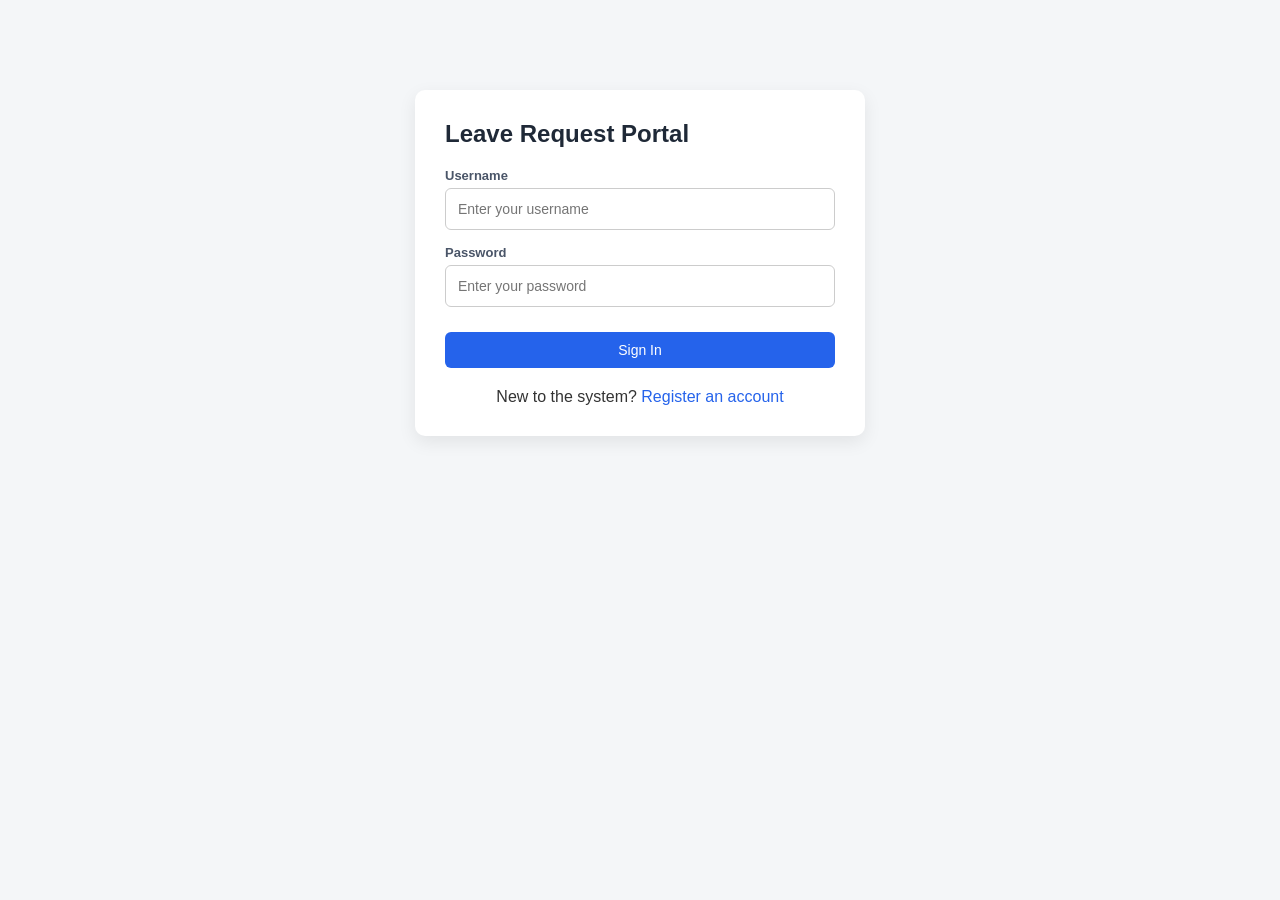
<file: LeaveManagementSystem/src/main/resources/static/index.html>
<!DOCTYPE html>
<html>
<head>
    <title>Employee Dashboard</title>
    <link rel="stylesheet" href="style.css">
</head>
<body>

<div class="container page-container">
    <h2>Employee Dashboard</h2>

    <!-- ================= USER PROFILE ================= -->
    <div class="card details-card">
        <h3>User Profile</h3>
        <p><b>Name:</b> <span id="empName"></span></p>
        <p><b>Project:</b> <span id="empProject"></span></p>
        <p><b>Role:</b> <span id="empRole"></span></p>

        <button class="logout-btn" onclick="logout()">Logout</button>
    </div>

    <!-- ================= APPLY LEAVE ================= -->
    <div class="card">
        <h3>Apply for Leave</h3>

        <div class="form-group flex-row">
            <div style="flex:1">
                <label>From Date</label>
                <input type="date" id="fromDate">
            </div>

            <div style="flex:1">
                <label>To Date</label>
                <input type="date" id="toDate">
            </div>

            <div style="flex:2">
                <label>Reason</label>
                <input type="text" id="reason"
                       placeholder="Vacation, Sick Leave, Personal">
            </div>
        </div>

        <br>
        <button class="primary-btn" onclick="applyLeave()">
            Submit Leave Request
        </button>

        <p id="msg" class="message-status"></p>
    </div>

    <!-- ================= LEAVE HISTORY ================= -->
    <div class="card">
        <h3>Your Leave Request History</h3>

        <div class="table-wrapper">
            <table>
                <thead>
                    <tr>
                        <th>Dates</th>
                        <th>Reason</th>
                        <th>Status</th>
                        <th>Approved / Rejected By</th>
                        <th>Approved / Rejected On</th>
                    </tr>
                </thead>
                <tbody id="myLeaves"></tbody>
            </table>
        </div>
    </div>
</div>

<script>
/* ================= AUTH ================= */
const empId = localStorage.getItem("empId");
const role = localStorage.getItem("role");

if (!empId) location.href = "login.html";
if (role === "Manager" || role === "HR") location.href = "admin.html";

/* ================= LOAD EMPLOYEE ================= */
fetch("/employee/" + empId)
.then(r => r.json())
.then(emp => {
    empName.innerText = emp.name;
    empProject.innerText = emp.projectName;
    empRole.innerText = emp.role;
});

/* ================= APPLY LEAVE ================= */
function applyLeave() {

    const fromDate = document.getElementById("fromDate").value;
    const toDate = document.getElementById("toDate").value;
    const reason = document.getElementById("reason").value;
    const msg = document.getElementById("msg");

    if (!fromDate || !reason) {
        msg.innerText = "From Date and Reason required";
        msg.style.color = "red";
        return;
    }

    fetch("/leave/apply/" + empId, {
        method: "POST",
        headers: { "Content-Type": "application/json" },
        body: JSON.stringify({
            fromDate: fromDate,
            toDate: toDate || fromDate,
            reason: reason
        })
    })
    .then(res => res.text())
    .then(text => {
        msg.innerText = text;
        msg.style.color = "green";

        // clear form
        document.getElementById("fromDate").value = "";
        document.getElementById("toDate").value = "";
        document.getElementById("reason").value = "";

        loadMyLeaves();
    })
    .catch(err => {
        msg.innerText = "Error submitting leave";
        msg.style.color = "red";
        console.error(err);
    });
}


/* ================= LOAD LEAVES ================= */
function loadMyLeaves() {
    fetch("/leave/employee/" + empId)
    .then(r => r.json())
    .then(data => {

        let rows = "";

        data.forEach(l => {

            const dateText =
                l.fromDate === l.toDate
                ? l.fromDate
                : `${l.fromDate} To ${l.toDate}`;

            const statusClass =
                l.status === "APPROVED" ? "status-approved" :
                l.status === "REJECTED" ? "status-rejected" :
                "status-pending";

            rows += `
            <tr>
                <td>${dateText}</td>
                <td>${l.reason}</td>
                <td class="${statusClass}">${l.status}</td>
                <td>${l.actionBy || "-"}</td>
                <td>${l.actionOn ? l.actionOn.split("T")[0] : "-"}</td>
            </tr>`;
        });

        myLeaves.innerHTML =
            rows || `<tr><td colspan="5">No leave history</td></tr>`;
    });
}

function logout() {
    localStorage.clear();
    location.href = "login.html";
}

loadMyLeaves();
</script>

</body>
</html>
</file>
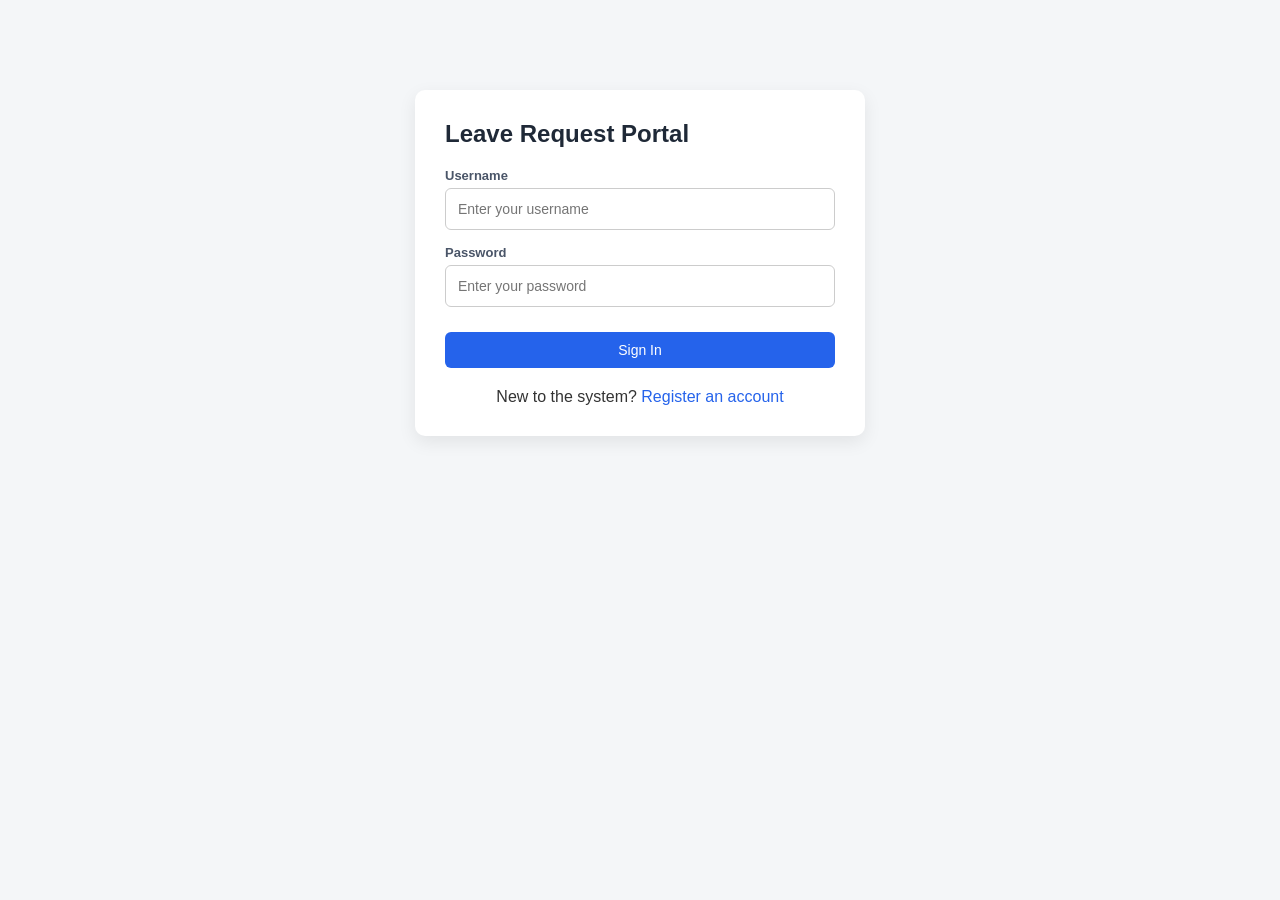
<file: LeaveManagementSystem/src/main/resources/static/login.html>
<!DOCTYPE html>
<html>
<head>
    <title>Employee Login</title>
	<link rel="stylesheet" href="style.css">

</head>
<body>

<div class="container login-container">
    <h2>Leave Request Portal</h2>

    <div class="form-group">
        <label for="name">Username</label>
        <input type="text" id="name" placeholder="Enter your username">
    </div>

    <div class="form-group">
        <label for="password">Password</label>
        <input type="password" id="password" placeholder="Enter your password">
    </div>

    <button class="primary-btn full-width-btn" onclick="login()">Sign In</button>

    <p id="msg" class="message-status"></p>

    <div class="link-footer">
        New to the system? <a href="register.html">Register an account</a>
    </div>
</div>

<script>
// (Keep the existing JavaScript logic here)
function login() {
    const msg = document.getElementById("msg");
    
    fetch('/employee/login', {
        method: 'POST',
        headers: {'Content-Type': 'application/json'},
        body: JSON.stringify({
            name: document.getElementById("name").value,
            password: document.getElementById("password").value
        })
    })
    .then(res => res.json())
    .then(data => {
        if (data && data.id) {
            localStorage.setItem("empId", data.id);
            localStorage.setItem("name", data.name);
            localStorage.setItem("project", data.projectName);
            localStorage.setItem("role", data.role);

            if (data.role === "Manager" || data.role === "HR") {
                window.location.href = "admin.html";
            } else {
                window.location.href = "index.html";
            }
        } else {
            msg.innerText = "Invalid username or password. Please try again.";
            msg.style.color = "red";
        }
    });
}
</script>

</body>
</html>
</file>
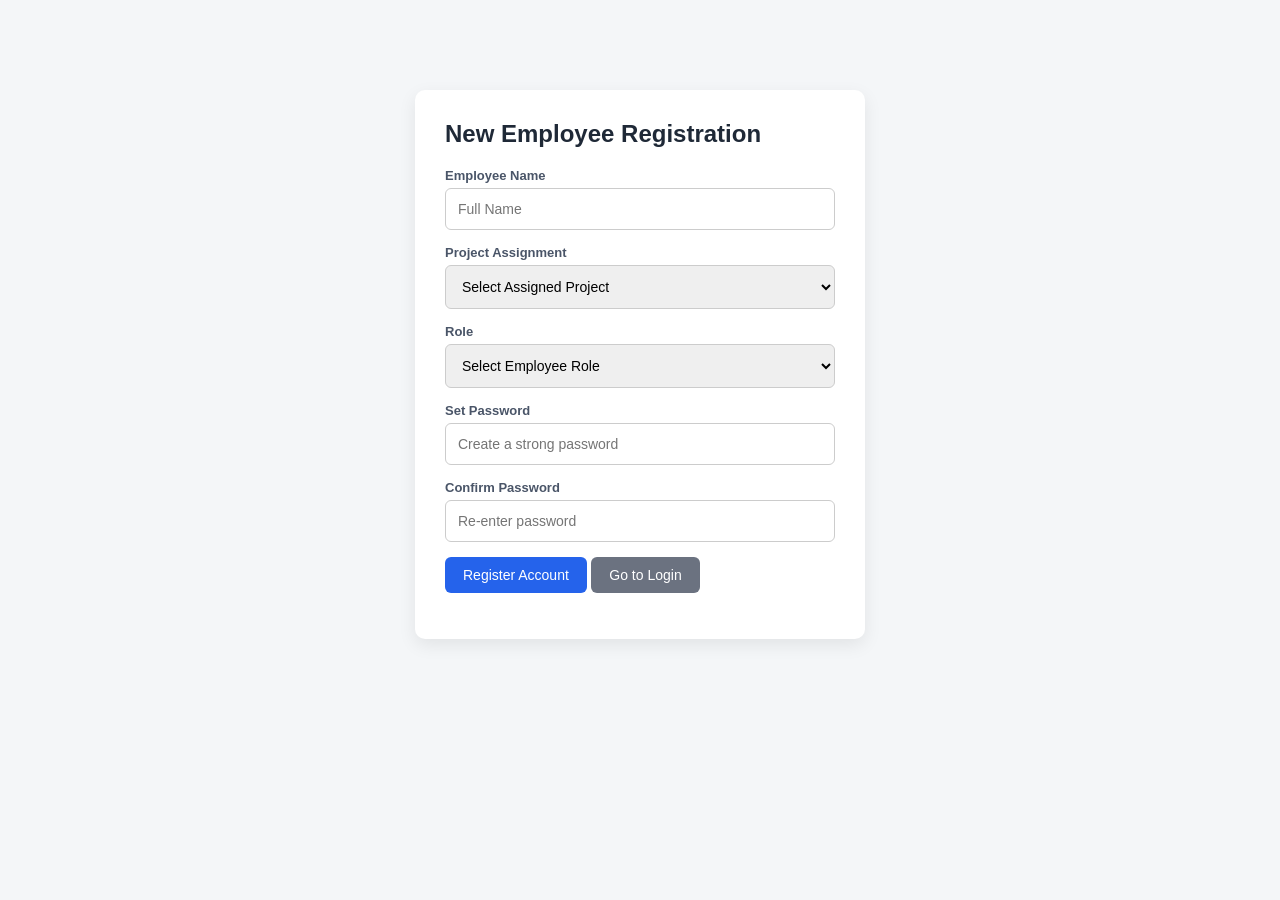
<file: LeaveManagementSystem/src/main/resources/static/Register.html>
<!DOCTYPE html>
<html>
<head>
    <title>Employee Registration</title>
	<link rel="stylesheet" href="style.css">

</head>
<body>

<div class="container register-container">
    <h2>New Employee Registration</h2>

    <div class="form-group">
        <label for="name">Employee Name</label>
        <input type="text" id="name" placeholder="Full Name">
    </div>

    <div class="form-group">
        <label for="projectName">Project Assignment</label>
        <select id="projectName">
            <option value="">Select Assigned Project</option>
            <option>Leave Management System</option>
            <option>Banking Application</option>
            <option>E-Commerce Platform</option>
            <option>Hospital Management System</option>
            <option>Payroll System</option>
            <option>Inventory Management</option>
            <option>CRM System</option>
            <option>Cloud Monitoring Tool</option>
        </select>
    </div>

    <div class="form-group">
        <label for="role">Role</label>
        <select id="role">
            <option value="">Select Employee Role</option>
            <option>Developer</option>
            <option>Tester</option>
			<option>Finance</option>
            <option>Support</option>
        </select>
    </div>

    <div class="form-group">
        <label for="password">Set Password</label>
        <input type="password" id="password" placeholder="Create a strong password">
    </div>

    <div class="form-group">
        <label for="confirmPassword">Confirm Password</label>
        <input type="password" id="confirmPassword" placeholder="Re-enter password">
    </div>

    <button class="primary-btn" onclick="registerEmployee()">Register Account</button>
    <button class="secondary-btn" onclick="goToLogin()">Go to Login</button>

    <p id="result" class="message-status"></p>
</div>

<script>
// (Keep the existing JavaScript logic here)
function registerEmployee() {
    const name = document.getElementById("name").value;
    const projectName = document.getElementById("projectName").value;
    const role = document.getElementById("role").value;
    const password = document.getElementById("password").value;
    const confirm = document.getElementById("confirmPassword").value;
    const result = document.getElementById("result");

    if (!name || !projectName || !role || !password) {
        result.innerText = "All fields are required for registration.";
        result.style.color = "red";
        return;
    }

    if (password !== confirm) {
        result.innerText = "Passwords do not match. Please verify.";
        result.style.color = "red";
        return;
    }

    fetch('/employee/register', {
        method: 'POST',
        headers: {'Content-Type': 'application/json'},
        body: JSON.stringify({
            name, projectName, role, password
        })
    })
    .then(res => res.json())
    .then(data => {
        result.style.color = "green";
        result.innerHTML = "Registration successful! You may now log in.";
    });
}

function goToLogin() {
    window.location.href = "login.html";
}
</script>

</body>
</html>
</file>
<file: LeaveManagementSystem/src/main/resources/static/style.css>
/* ===== GLOBAL RESET ===== */
* {
    box-sizing: border-box;
    font-family: "Segoe UI", Arial, sans-serif;
}

body {
    margin: 0;
    background: #f4f6f8;
    color: #333;
}

/* ===== PAGE CONTAINER (Main Wrapper) ===== */
.container {
    max-width: 1100px; /* Standard width for dashboard */
    margin: 30px auto;
    background: #fff;
    padding: 25px 30px;
    border-radius: 10px;
    box-shadow: 0 6px 18px rgba(0,0,0,0.08);
}

/* Specific smaller container for Login/Register pages */
.login-container, .register-container {
    max-width: 450px;
    margin-top: 10vh; /* Center vertically better */
    padding: 30px;
}

/* ===== DASHBOARD CARDS (for index.html) ===== */
.card {
    background: #ffffff;
    border: 1px solid #e2e8f0;
    padding: 20px;
    border-radius: 8px;
    margin-bottom: 20px;
}

.details-card { /* Employee info card */
    background: #f1f5f9;
    padding: 15px 20px;
}

/* ===== HEADINGS ===== */
h2, h3 {
    margin-top: 0;
    color: #1f2937;
}

/* ===== DETAILS BOX (Used in Admin) ===== */
.details-box {
    background: #f1f5f9;
    padding: 15px 20px;
    border-radius: 8px;
    margin-bottom: 15px;
}

.details-box p {
    margin: 6px 0;
    font-weight: 500;
}

/* ===== FORM ELEMENTS ===== */
.form-group {
    margin-bottom: 15px;
}

.form-group label {
    display: block;
    font-size: 13px;
    color: #4a5568;
    font-weight: 600;
    margin-bottom: 5px;
}

input, select {
    width: 100%;
    padding: 12px;
    margin-top: 0; /* Removed margin-top to use form-group spacing */
    border-radius: 6px;
    border: 1px solid #ccc;
    font-size: 14px;
}

input:focus, select:focus {
    outline: none;
    border-color: #2563eb;
    box-shadow: 0 0 0 2px rgba(37, 99, 235, 0.2);
}

.flex-row {
    display: flex;
    gap: 15px;
}

/* ===== BUTTONS ===== */
button {
    padding: 10px 18px;
    border-radius: 6px;
    border: none;
    cursor: pointer;
    font-size: 14px;
    transition: background-color 0.2s ease;
}

button:hover {
    opacity: 0.95;
}

.primary-btn {
    background: #2563eb;
    color: white;
}

.secondary-btn {
    background: #6b7280;
    color: white;
}

.full-width-btn {
    width: 100%;
    margin-top: 10px;
}

.logout-btn {
    width: 100%;
    margin-top: 15px;
    background: #dc3545;
    color: white;
}

/* ===== ACTION BUTTONS (Admin Page) ===== */
.action-btn {
    padding: 6px 12px;
    margin: 2px;
    border-radius: 4px;
    color: white;
}

.approve {
    background: #198754;
}

.reject {
    background: #dc3545;
}

/* ===== TABLE ===== */
table {
    width: 100%;
    border-collapse: collapse;
    margin-top: 15px;
}

thead {
    background: #2563eb;
    color: white;
    position: sticky; /* Keep header visible on scroll */
    top: 0;
    z-index: 10;
}

th, td {
    padding: 12px 10px;
    text-align: center;
    border-bottom: 1px solid #ddd;
    font-size: 14px;
}

/* Striped rows for better readability */
tbody tr:nth-child(even) {
    background-color: #f8f9fa;
}

/* ===== TABLE SCROLL (IMPORTANT) ===== */
.table-wrapper {
    max-height: 320px;
    overflow-y: auto;
    margin-top: 10px;
    border: 1px solid #e2e8f0;
    border-radius: 6px;
}

/* ===== STATUS COLORS (Applied to table cells) ===== */
.status-approved {
    color: #198754; /* Green */
    font-weight: bold;
}

.status-rejected {
    color: #dc3545; /* Red */
    font-weight: bold;
}

.status-pending {
    color: #f59e0b; /* Amber */
    font-weight: bold;
}

/* ===== MESSAGING ===== */
.message-status {
    margin-top: 10px;
    font-weight: 500;
}

/* ===== LINKS & FOOTERS ===== */
a {
    color: #2563eb;
    text-decoration: none;
    font-weight: 500;
}

a:hover {
    text-decoration: underline;
}

.link-footer {
    text-align: center;
    margin-top: 20px;
}
</file>
